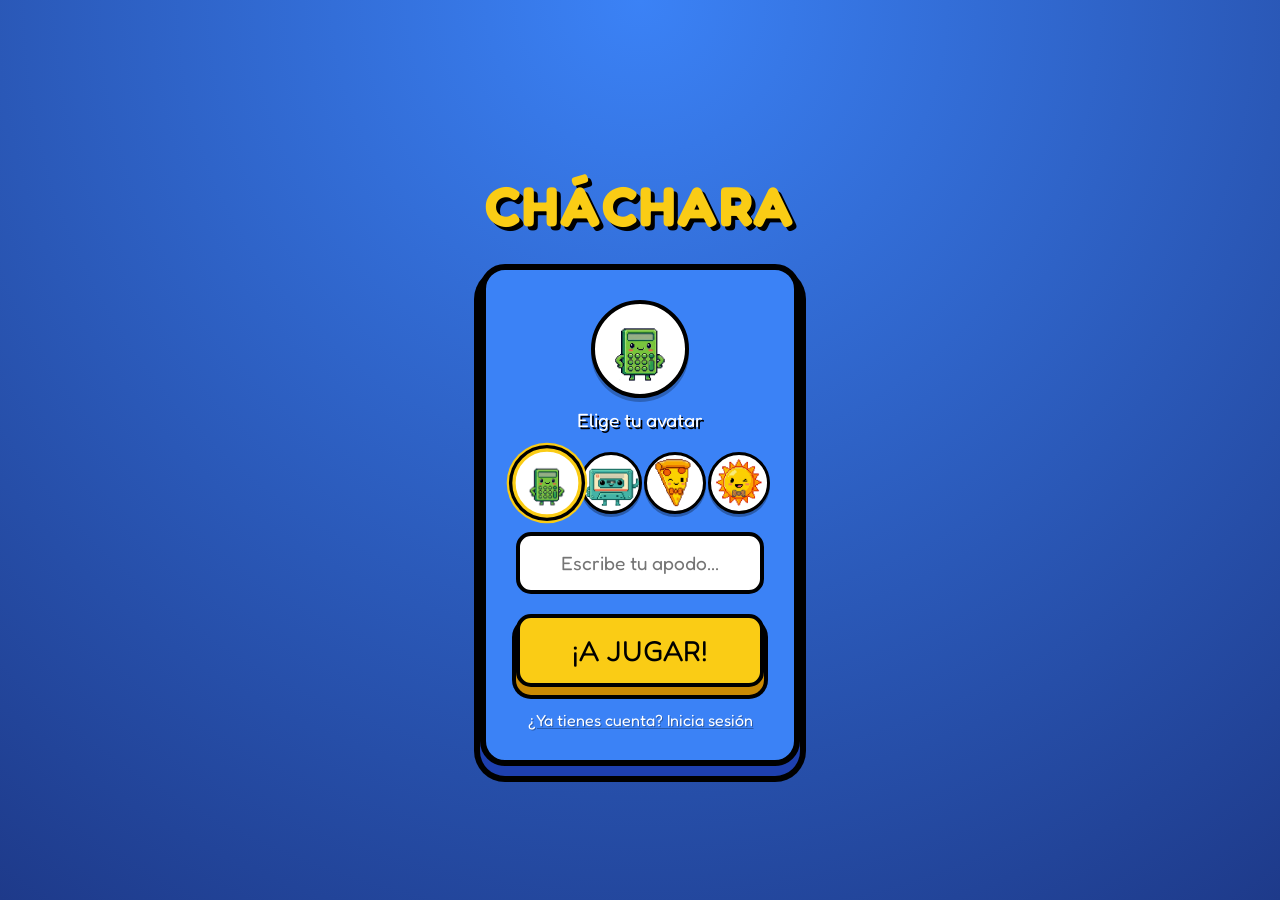
<file: frontend/index.html>
<!DOCTYPE html>
<html lang="es">
<head>
    <meta charset="UTF-8">
    <meta name="viewport" content="width=device-width, initial-scale=1.0">
    <title>Cháchara - Inicio</title>
    <link rel="stylesheet" href="style.css">
    <style>
        /* ── Grid de selección de avatares ── */
        .avatar-picker {
            display: grid;
            grid-template-columns: repeat(4, 1fr);
            gap: 8px;
            margin-bottom: 18px;
        }

        .avatar-option {
            width: 100%;
            aspect-ratio: 1;
            border-radius: 50%;
            border: 3px solid #000;
            overflow: hidden;
            cursor: pointer;
            transition: transform 0.15s, border-color 0.15s, box-shadow 0.15s;
            box-shadow: 0 3px 0 rgba(0,0,0,0.3);
            background: #fff;
        }

        .avatar-option img {
            width: 100%;
            height: 100%;
            object-fit: cover;
            pointer-events: none;
            display: block;
        }

        .avatar-option:hover {
            transform: scale(1.1);
        }

        .avatar-option.selected {
            border-color: var(--btn-yellow);
            box-shadow: 0 0 0 3px #000, 0 0 0 5px var(--btn-yellow);
            transform: scale(1.12);
        }

        /* Avatar grande (preview) — reemplaza el emoji estático */
        #avatar-display,
        #reg-avatar-display {
            width: 90px;
            height: 90px;
            border-radius: 50%;
            border: 4px solid #000;
            overflow: hidden;
            background: #fff;
            margin: 0 auto 6px;
            display: flex;
            align-items: center;
            justify-content: center;
            box-shadow: 0 4px 0 rgba(0,0,0,0.25);
            transition: transform 0.2s;
        }

        #avatar-display img,
        #reg-avatar-display img {
            width: 100%;
            height: 100%;
            object-fit: cover;
            display: block;
        }

        #avatar-display:hover,
        #reg-avatar-display:hover {
            transform: scale(1.05);
        }
    </style>
</head>
<body>
    <div class="doodle d1">✏️</div>
    <div class="doodle d2">💬</div>
    <div class="doodle d3">🎨</div>
    <div class="doodle d4">💡</div>
    <div class="doodle d5">😂</div>
    <div class="doodle d6">🎲</div>

    <div class="login-container">
        <header class="logo">
            <h1>CHÁCHARA</h1>
        </header>

        <div class="card">

            <!-- ── Vista: Invitado ── -->
            <div id="view-guest" class="view-section">
                <div class="avatar-selection">
                    <div id="avatar-display">
                        <!-- Se rellena con JS al cargar la página -->
                    </div>
                    <p>Elige tu avatar</p>
                </div>

                <!-- Grid de avatares para invitado -->
                <div class="avatar-picker" id="guest-avatar-picker">
                    <!-- Se genera con JS -->
                </div>

                <input type="text" id="username" placeholder="Escribe tu apodo..." maxlength="15" autocomplete="off">
                <button id="btn-play">¡A JUGAR!</button>

                <div class="toggle-links">
                    <p onclick="switchView('view-login')">¿Ya tienes cuenta? Inicia sesión</p>
                </div>
            </div>

            <!-- ── Vista: Login ── -->
            <div id="view-login" class="view-section hidden">
                <div class="avatar-selection">
                    <div class="avatar-static">👋</div>
                    <p>Bienvenido de vuelta</p>
                </div>

                <input type="email" id="login-email" placeholder="Correo electrónico" autocomplete="off">
                <input type="password" id="login-pass" placeholder="Contraseña">
                <button id="btn-login">ENTRAR</button>

                <div class="toggle-links">
                    <p onclick="switchView('view-register')">¿No tienes cuenta? Regístrate</p>
                    <p onclick="switchView('view-guest')">Jugar como invitado</p>
                </div>
            </div>

            <!-- ── Vista: Registro ── -->
            <div id="view-register" class="view-section hidden">
                <div class="avatar-selection">
                    <div id="reg-avatar-display">
                        <!-- Se rellena con JS -->
                    </div>
                    <p>Elige tu avatar</p>
                </div>

                <!-- Grid de avatares para registro -->
                <div class="avatar-picker" id="reg-avatar-picker">
                    <!-- Se genera con JS -->
                </div>

                <input type="text" id="reg-username" placeholder="Nombre de usuario" maxlength="15" autocomplete="off">
                <input type="email" id="reg-email" placeholder="Correo electrónico" autocomplete="off">
                <input type="password" id="reg-pass" placeholder="Contraseña">
                <button id="btn-register">REGISTRARSE</button>

                <div class="toggle-links">
                    <p onclick="switchView('view-login')">¿Ya tienes cuenta? Inicia sesión</p>
                    <p onclick="switchView('view-guest')">Jugar como invitado</p>
                </div>
            </div>

        </div>
    </div>

    <script src="script.js"></script>
</body>
</html>
</file>
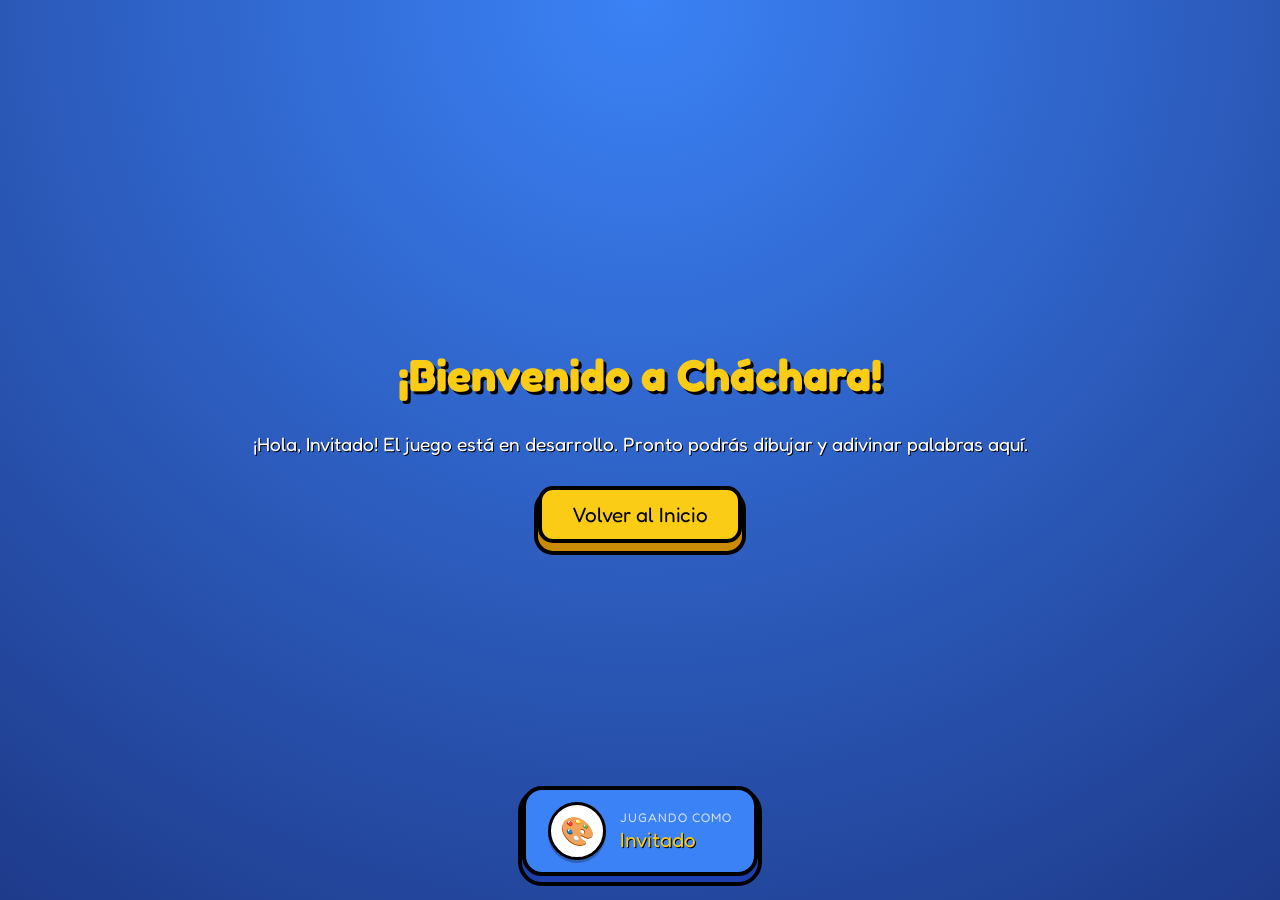
<file: frontend/game.html>
<!DOCTYPE html>
<html lang="es">
<head>
    <meta charset="UTF-8">
    <meta name="viewport" content="width=device-width, initial-scale=1.0">
    <title>Cháchara - Sala de Juego</title>
    <link rel="stylesheet" href="style.css">
    <style>
        #game-container {
            display: flex;
            flex-direction: column;
            align-items: center;
            justify-content: center;
            min-height: 100vh;
            padding: 20px;
            box-sizing: border-box;
        }
        #game-container h1 {
            color: var(--btn-yellow);
            font-size: 2.8rem;
            text-shadow: 3px 3px 0px #000;
            margin-bottom: 10px;
        }
        #welcome-message {
            color: var(--text-white);
            font-size: 1.2rem;
            text-shadow: 1px 1px 0 #000;
            margin-bottom: 30px;
            text-align: center;
        }
        #btn-back {
            width: auto;
            padding: 12px 30px;
            font-size: 1.3rem;
            margin-bottom: 40px;
        }
        #player-card {
            position: fixed;
            bottom: 24px;
            left: 50%;
            transform: translateX(-50%);
            display: flex;
            align-items: center;
            gap: 14px;
            background: var(--card-blue);
            border: 4px solid #000;
            border-radius: 20px;
            padding: 12px 22px;
            box-shadow: 0 6px 0 var(--card-border), 0 6px 0 4px #000;
            animation: slide-up 0.5s cubic-bezier(0.175, 0.885, 0.32, 1.275) both;
            white-space: nowrap;
        }
        @keyframes slide-up {
            from { opacity: 0; transform: translateX(-50%) translateY(40px); }
            to   { opacity: 1; transform: translateX(-50%) translateY(0); }
        }
        #player-avatar {
            width: 52px;
            height: 52px;
            border-radius: 50%;
            border: 3px solid #000;
            background: #fff;
            display: flex;
            align-items: center;
            justify-content: center;
            font-size: 28px;
            overflow: hidden;
            flex-shrink: 0;
            box-shadow: 0 3px 0 rgba(0,0,0,0.25);
        }
        #player-avatar img {
            width: 100%;
            height: 100%;
            object-fit: cover;
            border-radius: 50%;
        }
        #player-info { display: flex; flex-direction: column; gap: 2px; }
        #player-label {
            color: rgba(255,255,255,0.75);
            font-size: 0.78rem;
            text-transform: uppercase;
            letter-spacing: 1px;
        }
        #player-name {
            color: var(--btn-yellow);
            font-size: 1.3rem;
            text-shadow: 1px 1px 0 #000;
        }
    </style>
</head>
<body>

    <div id="game-container">
        <h1>¡Bienvenido a Cháchara!</h1>
        <p id="welcome-message"></p>
        <button id="btn-back">Volver al Inicio</button>
    </div>

    <div id="player-card">
        <div id="player-avatar"></div>
        <div id="player-info">
            <span id="player-label">Jugando como</span>
            <span id="player-name"></span>
        </div>
    </div>

    <script>
        const urlParams  = new URLSearchParams(window.location.search);
        const username   = urlParams.get('username')
                        || localStorage.getItem('username')
                        || 'Invitado';
        const avatarPath = localStorage.getItem('avatarPath') || '';

        document.getElementById('welcome-message').textContent =
            `¡Hola, ${username}! El juego está en desarrollo. Pronto podrás dibujar y adivinar palabras aquí.`;
        document.getElementById('player-name').textContent = username;

        const avatarEl = document.getElementById('player-avatar');
        if (avatarPath.trim() !== '') {
            const img = document.createElement('img');
            img.src = avatarPath;
            img.alt = username;
            img.onerror = () => { avatarEl.textContent = '🎨'; };
            avatarEl.textContent = '';
            avatarEl.appendChild(img);
        } else {
            avatarEl.textContent = '🎨';
        }

        document.getElementById('btn-back').addEventListener('click', () => {
            window.location.href = 'index.html';
        });
    </script>

</body>
</html>
</file>
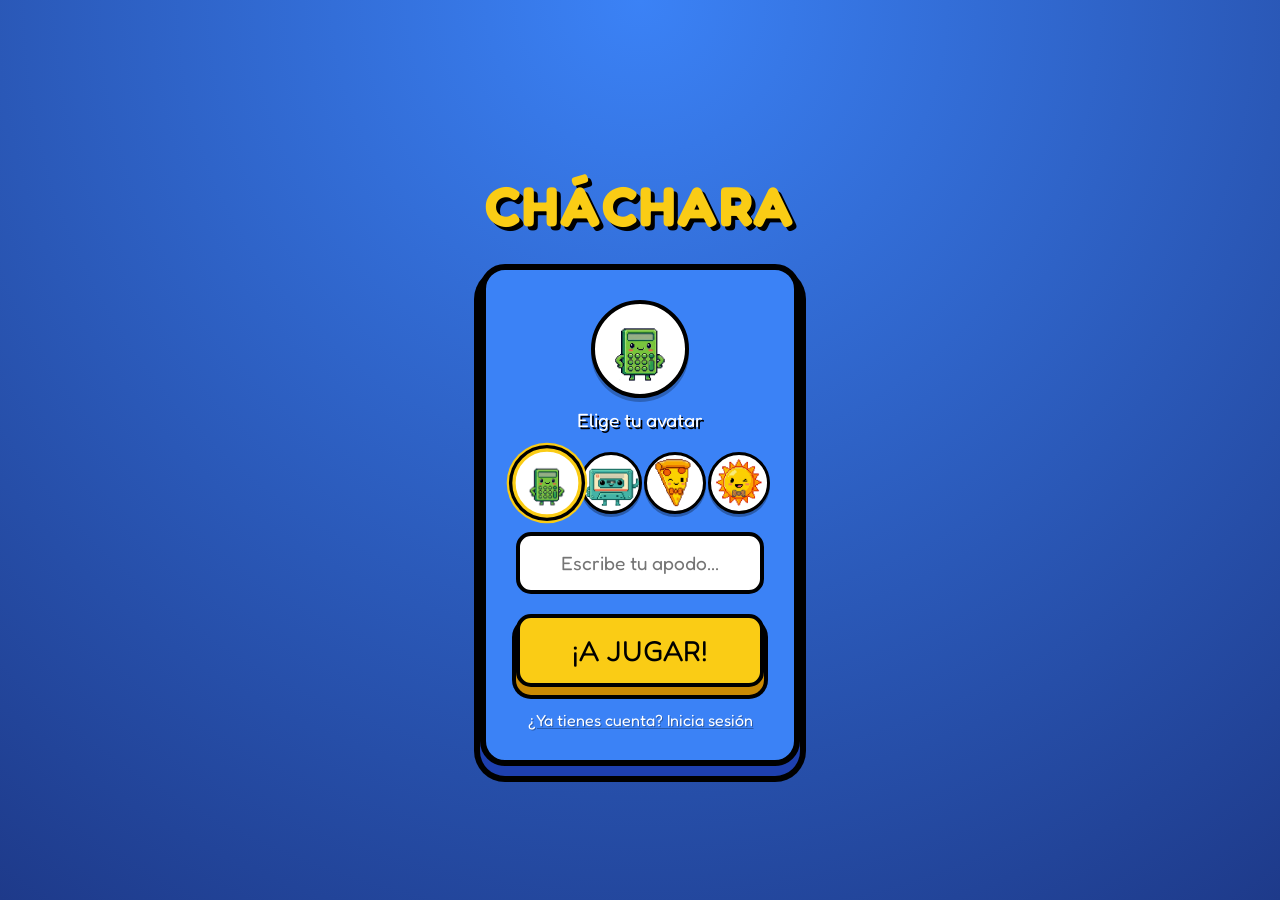
<file: frontend/lobby.html>
<!DOCTYPE html>
<html lang="es">
<head>
    <meta charset="UTF-8">
    <meta name="viewport" content="width=device-width, initial-scale=1.0">
    <title>Cháchara - Sala de Espera</title>
    <link rel="stylesheet" href="style.css">
    <style>
        body {
            height: auto;
            min-height: 100vh;
            overflow-y: auto;
            align-items: flex-start;
        }

        .lobby-wrapper {
            display: flex;
            flex-direction: column;
            align-items: center;
            padding: 28px 16px 40px;
            width: 100%;
            box-sizing: border-box;
        }

        /* ── Logo ── */
        .lobby-logo {
            color: var(--btn-yellow);
            font-size: 2.8rem;
            text-shadow: 4px 4px 0 #000;
            margin: 0 0 20px;
            letter-spacing: 2px;
        }

        /* ── Código de sala ── */
        .room-code-box {
            background: rgba(0, 0, 0, 0.25);
            border: 4px solid #000;
            border-radius: 18px;
            padding: 14px 28px;
            text-align: center;
            margin-bottom: 22px;
            box-shadow: inset 0 2px 0 rgba(255,255,255,0.08);
        }

        .room-code-label {
            color: rgba(255,255,255,0.7);
            font-size: 0.82rem;
            letter-spacing: 2px;
            text-transform: uppercase;
            margin: 0 0 6px;
        }

        .room-code-value {
            color: var(--btn-yellow);
            font-size: 2.6rem;
            letter-spacing: 10px;
            text-shadow: 3px 3px 0 #000;
            display: block;
            font-weight: 700;
            line-height: 1;
            margin-bottom: 12px;
        }

        .btn-copiar {
            width: auto;
            padding: 8px 18px;
            font-size: 1rem;
            margin: 0;
            border-radius: 12px;
            box-shadow: 0 4px 0 var(--btn-shadow), 0 4px 0 3px #000;
        }

        .btn-copiar:active {
            transform: translateY(3px);
            box-shadow: 0 1px 0 var(--btn-shadow), 0 1px 0 3px #000;
        }

        /* ── Panel de jugadores ── */
        .players-panel {
            background: var(--card-blue);
            border: 5px solid #000;
            border-radius: 22px;
            padding: 20px;
            box-shadow: 0 9px 0 var(--card-border), 0 9px 0 5px #000;
            width: 100%;
            max-width: 580px;
            box-sizing: border-box;
            margin-bottom: 20px;
        }

        .panel-header {
            display: flex;
            justify-content: space-between;
            align-items: center;
            margin-bottom: 16px;
        }

        .panel-header h2 {
            color: #fff;
            font-size: 1.25rem;
            margin: 0;
            text-shadow: 2px 2px 0 #000;
        }

        .player-count-badge {
            background: rgba(0,0,0,0.25);
            color: var(--btn-yellow);
            font-size: 1rem;
            padding: 4px 12px;
            border-radius: 20px;
            border: 2px solid rgba(0,0,0,0.3);
            text-shadow: 1px 1px 0 #000;
        }

        /* ── Grid de jugadores ── */
        .players-grid {
            display: grid;
            grid-template-columns: repeat(4, 1fr);
            gap: 10px;
        }

        /* ── Tarjeta de jugador ── */
        .player-card {
            aspect-ratio: 1;
            border-radius: 16px;
            border: 3px solid #000;
            display: flex;
            flex-direction: column;
            align-items: center;
            justify-content: center;
            gap: 5px;
            padding: 6px 4px;
            position: relative;
            box-shadow: 0 4px 0 rgba(0,0,0,0.35);
            overflow: hidden;
            transition: transform 0.15s;
        }

        .player-card.filled {
            animation: pop-in 0.35s cubic-bezier(0.175, 0.885, 0.32, 1.275);
        }

        .player-card.filled:hover {
            transform: translateY(-2px);
        }

        /* Colores por slot — estilo Kahoot */
        .player-card.c0 { background: #e84393; }
        .player-card.c1 { background: #1a9bbd; }
        .player-card.c2 { background: #e8a018; }
        .player-card.c3 { background: #3dab5a; }
        .player-card.c4 { background: #9b3dcc; }
        .player-card.c5 { background: #e84a38; }
        .player-card.c6 { background: #0d9e8a; }
        .player-card.c7 { background: #e06020; }

        /* Slot vacío */
        .player-card.empty {
            background: rgba(0,0,0,0.15);
            border: 3px dashed rgba(255,255,255,0.18);
            box-shadow: none;
        }

        /* Avatar circular */
        .card-avatar {
            width: 52%;
            aspect-ratio: 1;
            border-radius: 50%;
            border: 2px solid rgba(0,0,0,0.35);
            overflow: hidden;
            background: rgba(255,255,255,0.22);
            display: flex;
            align-items: center;
            justify-content: center;
            flex-shrink: 0;
        }

        .card-avatar img {
            width: 100%;
            height: 100%;
            object-fit: cover;
            display: block;
        }

        .card-avatar-empty {
            font-size: 1.4rem;
            opacity: 0.25;
        }

        /* Nickname */
        .card-name {
            color: #fff;
            font-size: 0.72rem;
            text-shadow: 1px 1px 0 rgba(0,0,0,0.5);
            text-align: center;
            overflow: hidden;
            text-overflow: ellipsis;
            white-space: nowrap;
            width: 92%;
            font-weight: 600;
        }

        .card-name-empty {
            color: rgba(255,255,255,0.22);
            font-size: 0.68rem;
        }

        /* Corona de host */
        .host-crown {
            position: absolute;
            top: 3px;
            right: 5px;
            font-size: 0.75rem;
            filter: drop-shadow(0 1px 1px rgba(0,0,0,0.4));
        }

        /* Resaltar al jugador actual */
        .player-card.is-me {
            outline: 3px solid var(--btn-yellow);
            outline-offset: 2px;
        }

        /* ── Mensajes de estado ── */
        .status-msg {
            color: rgba(255,255,255,0.85);
            font-size: 1.05rem;
            text-shadow: 1px 1px 0 rgba(0,0,0,0.4);
            text-align: center;
            margin: 0 0 16px;
            min-height: 1.4rem;
        }

        /* ── Botón JUGAR ── */
        .btn-jugar {
            width: 100%;
            max-width: 340px;
            padding: 16px;
            font-size: 2rem;
            border-radius: 18px;
            box-shadow: 0 8px 0 var(--btn-shadow), 0 8px 0 5px #000;
            margin-bottom: 0;
            letter-spacing: 1px;
        }

        .btn-jugar:disabled {
            background-color: rgba(250, 204, 21, 0.35);
            color: rgba(0,0,0,0.4);
            cursor: not-allowed;
            box-shadow: 0 3px 0 rgba(0,0,0,0.2), 0 3px 0 3px rgba(0,0,0,0.15);
            transform: none !important;
        }

        /* ── Botón Salir ── */
        .btn-salir {
            width: auto;
            padding: 10px 22px;
            font-size: 1rem;
            background: rgba(255,255,255,0.12);
            color: rgba(255,255,255,0.85);
            border: 3px solid rgba(255,255,255,0.25);
            border-radius: 14px;
            box-shadow: 0 4px 0 rgba(0,0,0,0.15), 0 4px 0 3px rgba(0,0,0,0.08);
            margin-top: 14px;
        }

        .btn-salir:hover {
            background: rgba(255,255,255,0.2);
        }

        /* Spinner de carga */
        .loading {
            color: rgba(255,255,255,0.6);
            font-size: 1rem;
            text-align: center;
            margin: 30px 0;
        }
    </style>
</head>
<body>

    <div class="doodle d1">✏️</div>
    <div class="doodle d2">💬</div>
    <div class="doodle d3">🎨</div>
    <div class="doodle d4">💡</div>
    <div class="doodle d5">😂</div>
    <div class="doodle d6">🎲</div>

    <div class="lobby-wrapper">

        <h1 class="lobby-logo">CHÁCHARA</h1>

        <!-- Código de sala -->
        <div class="room-code-box">
            <p class="room-code-label">Código de sala</p>
            <span class="room-code-value" id="codigo-display">------</span>
            <button class="btn-copiar" id="btn-copiar">📋 Copiar enlace</button>
        </div>

        <!-- Panel de jugadores -->
        <div class="players-panel">
            <div class="panel-header">
                <h2>Jugadores</h2>
                <span class="player-count-badge" id="player-count">0 / 8</span>
            </div>
            <div class="players-grid" id="players-grid">
                <p class="loading">Conectando con la sala...</p>
            </div>
        </div>

        <!-- Mensaje de estado -->
        <p class="status-msg" id="status-msg"></p>

        <!-- Botón JUGAR -->
        <button class="btn-jugar" id="btn-jugar" disabled>▶ JUGAR</button>

        <!-- Salir -->
        <button class="btn-salir" id="btn-salir">← Salir de la sala</button>

    </div>

    <script>
        const API_URL = 'http://localhost:8080/api';

        // ── Datos de sesión ──
        const urlParams   = new URLSearchParams(window.location.search);
        const codigoUrl   = urlParams.get('codigo');
        const codigo      = codigoUrl || localStorage.getItem('codigoSala');
        const idJugador   = localStorage.getItem('idJugador');
        const esHost      = localStorage.getItem('esHost') === 'true';
        const isGuest     = localStorage.getItem('isGuest') === 'true';

        // Guardar código en localStorage si vino por URL
        if (codigoUrl) localStorage.setItem('codigoSala', codigoUrl);

        // ── Si no hay datos de sesión, redirigir ──
        if (!codigo) {
            window.location.href = 'index.html';
        }

        // Si hay código en URL pero no hay idJugador → el usuario llegó por link directo
        if (codigoUrl && !idJugador) {
            window.location.href = `index.html?join=${codigoUrl}`;
        }

        // ── Mostrar código ──
        document.getElementById('codigo-display').textContent = codigo;

        // ── Botón copiar enlace ──
        document.getElementById('btn-copiar').addEventListener('click', () => {
            const url = `${window.location.origin}${window.location.pathname}?codigo=${codigo}`;
            navigator.clipboard.writeText(url).then(() => {
                const btn = document.getElementById('btn-copiar');
                btn.textContent = '✅ ¡Enlace copiado!';
                setTimeout(() => btn.textContent = '📋 Copiar enlace', 2500);
            }).catch(() => {
                prompt('Copia este enlace y compártelo:', url);
            });
        });

        // ── Habilitar botón JUGAR solo para el host ──
        const btnJugar = document.getElementById('btn-jugar');
        if (esHost) btnJugar.disabled = false;

        // ── Renderizar grid de jugadores ──
        const CARD_COLORS = ['c0','c1','c2','c3','c4','c5','c6','c7'];

        function renderPlayers(jugadores, maxJugadores) {
            const grid = document.getElementById('players-grid');
            grid.innerHTML = '';

            for (let i = 0; i < maxJugadores; i++) {
                const card = document.createElement('div');

                if (i < jugadores.length) {
                    const j = jugadores[i];
                    const esMiTarjeta = j.idJugador === idJugador;
                    card.className = `player-card filled ${CARD_COLORS[i % CARD_COLORS.length]}${esMiTarjeta ? ' is-me' : ''}`;

                    // Avatar circular
                    const avatarDiv = document.createElement('div');
                    avatarDiv.className = 'card-avatar';

                    if (j.avatarUrl && j.avatarUrl.trim() !== '') {
                        const img = document.createElement('img');
                        img.src   = j.avatarUrl;   // ruta relativa completa guardada en BD
                        img.alt   = j.nickname;
                        img.onerror = () => { avatarDiv.innerHTML = '<span class="card-avatar-empty">🎨</span>'; };
                        avatarDiv.appendChild(img);
                    } else {
                        avatarDiv.innerHTML = '<span class="card-avatar-empty">🎨</span>';
                    }

                    // Nombre
                    const nameSpan = document.createElement('span');
                    nameSpan.className = 'card-name';
                    nameSpan.textContent = j.nickname;

                    card.appendChild(avatarDiv);
                    card.appendChild(nameSpan);

                    // Corona de host
                    if (j.esHost) {
                        const crown = document.createElement('span');
                        crown.className = 'host-crown';
                        crown.textContent = '👑';
                        card.appendChild(crown);
                    }

                } else {
                    // Slot vacío
                    card.className = 'player-card empty';
                    card.innerHTML = `
                        <div class="card-avatar">
                            <span class="card-avatar-empty">?</span>
                        </div>
                        <span class="card-name card-name-empty">Vacío</span>
                    `;
                }

                grid.appendChild(card);
            }

            document.getElementById('player-count').textContent =
                `${jugadores.length} / ${maxJugadores}`;
        }

        // ── Polling: actualizar sala cada 2 segundos ──
        let pollInterval;

        async function actualizarSala() {
            try {
                const resp = await fetch(`${API_URL}/salas/${codigo}`);

                if (!resp.ok) {
                    document.getElementById('status-msg').textContent =
                        'No se pudo conectar con la sala. ¿El backend está corriendo?';
                    return;
                }

                const data = await resp.json();

                // Si el juego ya inició, redirigir a todos los jugadores
                if (data.estado === 'JUGANDO') {
                    clearInterval(pollInterval);
                    window.location.href = 'game.html';
                    return;
                }

                renderPlayers(data.jugadores, data.maxJugadores);

                // Mensaje de estado según rol
                const statusEl = document.getElementById('status-msg');
                if (esHost) {
                    statusEl.textContent = data.jugadores.length > 1
                        ? `¡${data.jugadores.length} jugadores listos! Presiona JUGAR cuando quieras.`
                        : 'Comparte el código para que otros se unan...';
                } else {
                    statusEl.textContent = 'Esperando que el anfitrión inicie el juego...';
                }

            } catch (err) {
                document.getElementById('status-msg').textContent =
                    'Error de conexión. Reintentando...';
            }
        }

        pollInterval = setInterval(actualizarSala, 2000);
        actualizarSala(); // Llamada inmediata al cargar

        // ── Botón JUGAR (solo host) ──
        btnJugar.addEventListener('click', async () => {
            if (!esHost) return;
            btnJugar.disabled = true;
            btnJugar.textContent = '⏳ Iniciando...';
            try {
                const resp = await fetch(`${API_URL}/salas/${codigo}/iniciar`, { method: 'PUT' });
                if (!resp.ok) {
                    btnJugar.disabled = false;
                    btnJugar.textContent = '▶ JUGAR';
                    alert('No se pudo iniciar el juego.');
                }
                // Si fue exitoso, el próximo poll detectará "JUGANDO" y redirigirá a todos
            } catch (err) {
                btnJugar.disabled = false;
                btnJugar.textContent = '▶ JUGAR';
                alert('Error al iniciar el juego.');
            }
        });

        // ── Botón Salir ──
        document.getElementById('btn-salir').addEventListener('click', async () => {
            clearInterval(pollInterval);
            await eliminarJugador();
            window.location.href = 'index.html';
        });

        // ── Eliminar jugador de la BD ──
        async function eliminarJugador() {
            if (!idJugador) return;
            try {
                await fetch(`${API_URL}/jugadores/${idJugador}`, {
                    method: 'DELETE',
                    keepalive: true   // permite que la request sobreviva al cierre del tab
                });
            } catch (e) { /* silencioso */ }
            // Limpiar localStorage de sesión de sala
            localStorage.removeItem('idJugador');
            localStorage.removeItem('codigoSala');
            localStorage.removeItem('esHost');
        }

        // ── Al cerrar el tab/ventana, eliminar al jugador de la sala ──
        // Esto aplica tanto a invitados como a usuarios registrados,
        // ya que "jugadores" es una tabla de sesión, no permanente.
        window.addEventListener('beforeunload', () => {
            if (idJugador) {
                // keepalive:true es clave para que la request llegue al backend
                // aunque la página se esté cerrando
                fetch(`${API_URL}/jugadores/${idJugador}`, {
                    method: 'DELETE',
                    keepalive: true
                });
            }
        });
    </script>

</body>
</html>
</file>
<file: frontend/style.css>
@import url('https://fonts.googleapis.com/css2?family=Fredoka:wght@600;700&display=swap');

:root {
    --bg-blue: #1e3a8a;      
    --card-blue: #3b82f6;     
    --card-border: #1e40af;   
    --btn-yellow: #facc15;    
    --btn-shadow: #ca8a04;    
    --text-white: #ffffff;
}

body {
    margin: 0;
    font-family: 'Fredoka', sans-serif;
    background-image: radial-gradient(circle at top, #3b82f6 0%, #1e3a8a 100%);
    display: flex;
    justify-content: center;
    align-items: center;
    height: 100vh;
    overflow: hidden;
}

.login-container {
    text-align: center;
    width: 320px;
}

.logo h1 {
    color: var(--btn-yellow);
    font-size: 3.5rem;
    text-shadow: 4px 4px 0px #000000;
    margin-bottom: 25px;
    letter-spacing: 2px;
}

.card {
    background: var(--card-blue);
    padding: 30px;
    border-radius: 25px;
    border: 6px solid #000000;
    box-shadow: 0 10px 0 var(--card-border), 0 10px 0 6px #000000;
    animation: pop-in 0.5s cubic-bezier(0.175, 0.885, 0.32, 1.275);
    position: relative;
    overflow: hidden;
}

.avatar-selection p {
    color: var(--text-white);
    font-size: 1.2rem;
    margin-top: 10px;
    margin-bottom: 20px;
    text-shadow: 2px 2px 0px #000000;
}

#avatar-display, .avatar-static {
    font-size: 70px;
    background: var(--text-white);
    width: 110px;
    height: 110px;
    margin: 0 auto;
    border-radius: 50%;
    display: flex;
    align-items: center;
    justify-content: center;
    border: 5px solid #000000;
    box-shadow: 0 5px 0 rgba(0,0,0,0.2);
}

#avatar-display {
    cursor: pointer;
    transition: transform 0.2s;
}

#avatar-display:hover {
    transform: scale(1.05);
}

@keyframes pop-in {
    0% { transform: scale(0.5); opacity: 0; }
    100% { transform: scale(1); opacity: 1; }
}

/* Efecto focus mejorado para cuando se escribe en cualquier input */
.view-section:focus-within #avatar-display, 
.view-section:focus-within .avatar-static {
    transform: scale(1.1) rotate(5deg);
    border-color: var(--btn-yellow);
}

input {
    width: 100%;
    padding: 15px;
    margin-bottom: 20px;
    border-radius: 15px;
    border: 4px solid #000000;
    font-size: 1.2rem;
    font-family: 'Fredoka', sans-serif;
    text-align: center;
    box-sizing: border-box;
    outline: none;
}

input:focus {
    border-color: var(--btn-yellow);
}

button {
    width: 100%;
    padding: 15px;
    background-color: var(--btn-yellow);
    color: #000000;
    border: 4px solid #000000;
    border-radius: 15px;
    font-size: 1.8rem;
    font-family: 'Fredoka', sans-serif;
    cursor: pointer;
    box-shadow: 0 8px 0 var(--btn-shadow), 0 8px 0 4px #000000;
    transition: transform 0.1s, box-shadow 0.1s;
    margin-bottom: 15px;
}

button:active {
    transform: translateY(6px);
    box-shadow: 0 2px 0 var(--btn-shadow), 0 2px 0 4px #000000;
}

/* --- NUEVAS CLASES PARA LAS VISTAS --- */
.hidden {
    display: none;
}

.view-section {
    animation: fade-in 0.3s ease-out;
}

@keyframes fade-in {
    0% { opacity: 0; transform: translateY(10px); }
    100% { opacity: 1; transform: translateY(0); }
}

.toggle-links p {
    color: var(--text-white);
    font-size: 1rem;
    margin: 8px 0 0 0;
    cursor: pointer;
    text-decoration: underline;
    text-decoration-color: transparent;
    transition: all 0.2s;
    text-shadow: 1px 1px 0px rgba(0,0,0,0.3);
}

.toggle-links p:hover {
    color: var(--btn-yellow);
    text-decoration-color: var(--btn-yellow);
}

/* --- DOODLES --- */
.doodle {
    position: fixed;
    top: -100px; 
    opacity: 0.5; 
    z-index: -1; 
    animation: fall linear infinite;
    user-select: none;
}

@keyframes fall {
    0% { transform: translateY(-10px) rotate(0deg); }
    100% { transform: translateY(110vh) rotate(360deg); }
}

.d1 { left: 10%; animation-duration: 12s; animation-delay: 0s; font-size: 3rem; }
.d2 { left: 25%; animation-duration: 15s; animation-delay: 4s; font-size: 2rem; }
.d3 { left: 45%; animation-duration: 10s; animation-delay: 2s; font-size: 4rem; }
.d4 { left: 65%; animation-duration: 18s; animation-delay: 7s; font-size: 2.5rem; }
.d5 { left: 80%; animation-duration: 14s; animation-delay: 1s; font-size: 3.5rem; }
.d6 { left: 90%; animation-duration: 11s; animation-delay: 5s; font-size: 2rem; }
</file>
